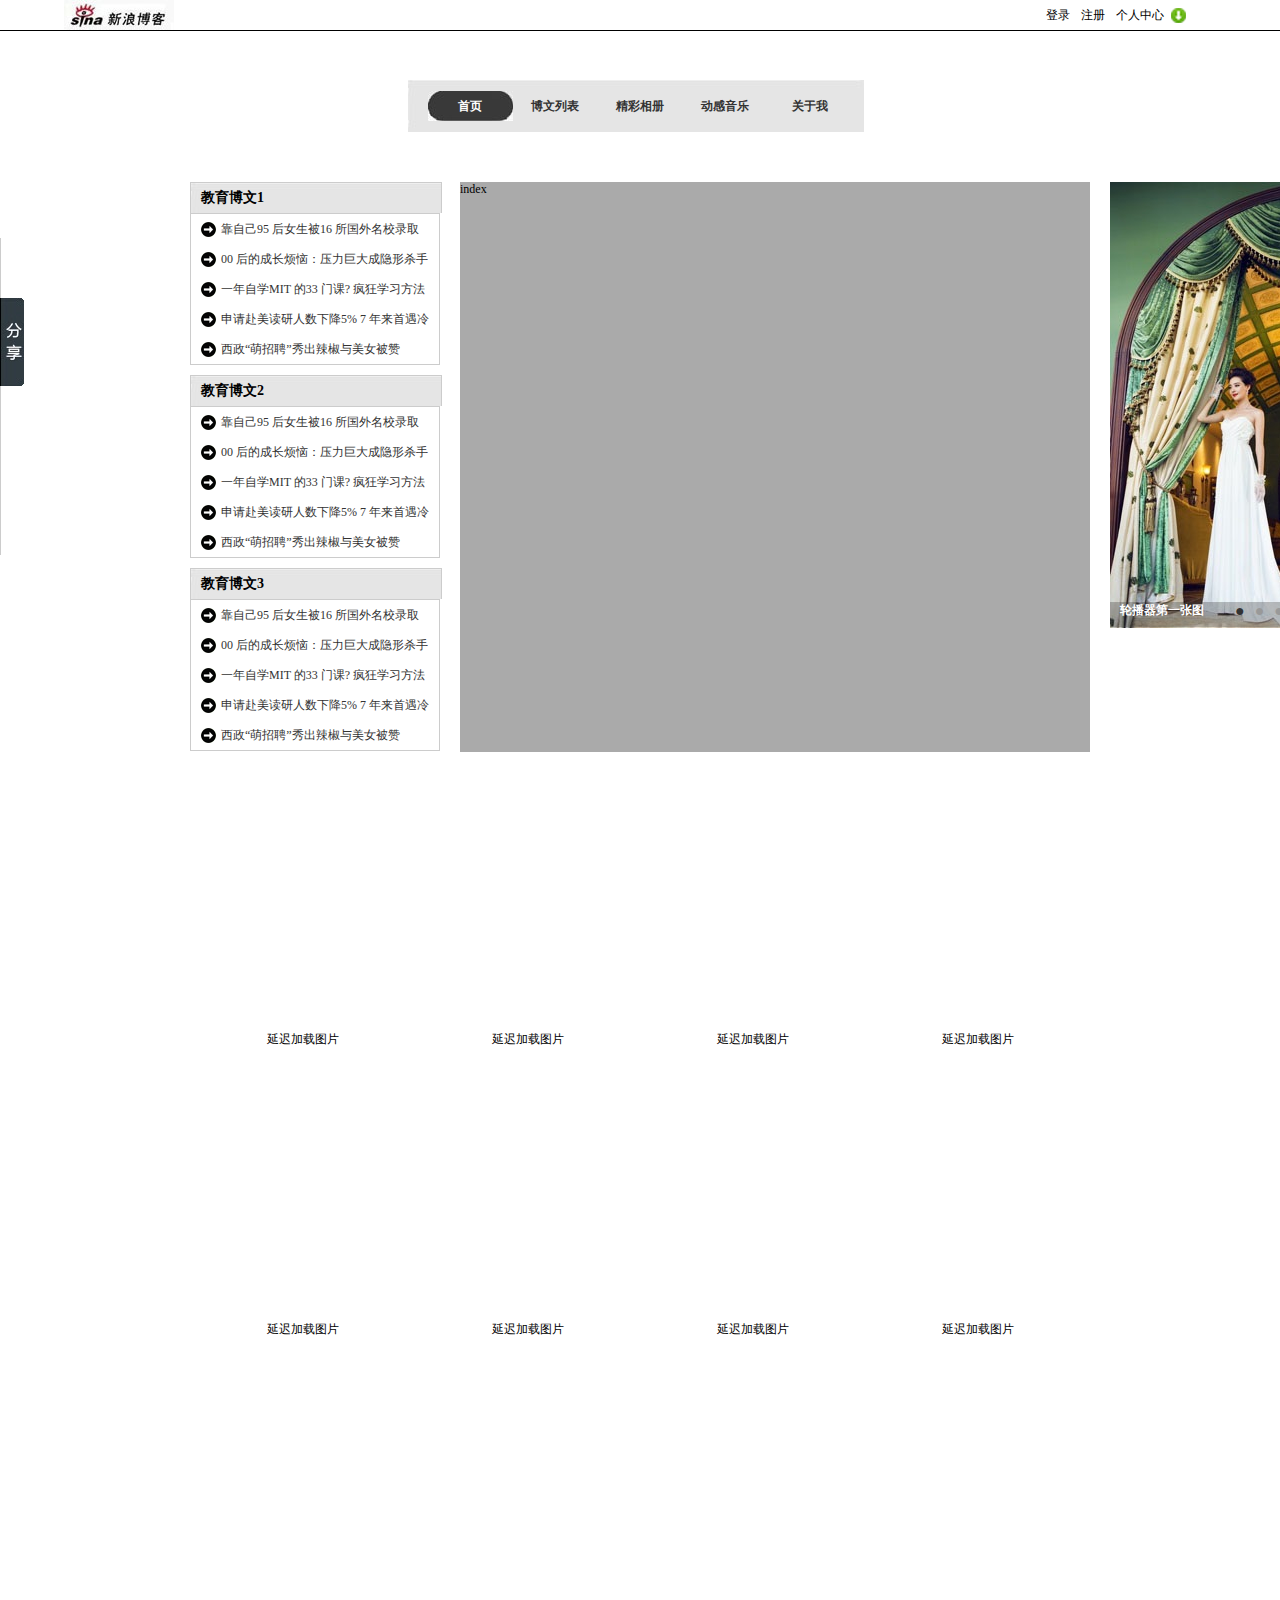
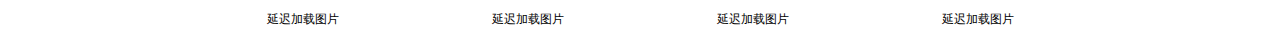
<file: 博客前端/index.html>
<!DOCTYPE html PUBLIC "-//W3C//DTD XHTML 1.0 Transitional//EN" "http://www.w3.org/TR/xhtml1/DTD/xhtml1-transitional.dtd">
<html xmlns="http://www.w3.org/1999/xhtml" xml:lang="en">
<head>
	<meta http-equiv="Content-Type" content="text/html;charset=UTF-8">
	<title>博客前端封装库</title>
	<script type="text/javascript" src="tool.js"></script>
	<script type="text/javascript" src="base.js"></script>
	<script type="text/javascript" src="base_drag.js"></script>
	<script type="text/javascript" src="index.js"></script>
	<link rel="stylesheet" href="index.css" />
</head>
<body>
	<div id="header">
		<div class="logo"><img src="images/logo.jpg" alt="" /></div>
		<div class="member"><a href="#">个人中心</a>
			<ul class="member_ul">
				<li><a href="#">设置</a></li>
				<li><a href="#">换肤</a></li>
				<li><a href="#">帮助</a></li>
				<li><a href="#">退出</a></li>
			</ul>
		</div>
		<div class="reg">注册</div>
		<div class="login">登录</div>
	</div>
	
	<div id="reg">
		<img src="images/close.png" alt="" class="close" />
		<h2>会员注册</h2>
		<form name="reg">
		<dl>
			<dd>用 户 名：<input type="text" name="user" class="text" />
			<span class="info info_user">请输入用户名，2-20位，由字母、数字和下划线组成</span>
			<span class="error error_user">输入不合法，请重新输入！</span>
			<span class="succ succ_user">可用</span>
			</dd>
			<dd>密&nbsp;&nbsp;&nbsp;&nbsp;码：<input type="password" name="pass" class="text" />
				<span class="info info_pass">
					<p>安全级别：<strong class="s s1">■</strong><strong class="s s2">■</strong><strong class="s s3">■</strong><strong class="s s4"></strong></p>
					<p><strong class="q1" style="font-weight: normal;">○</strong> 6-10个字符</p>
					<p><strong class="q2" style="font-weight: normal;">○</strong> 只能包含大小写字母、数字、非空格字符</p>
					<p><strong class="q3" style="font-weight: normal;">○</strong> 大小写字母、数字、非空格字符两种以上</p>
				</span>
				<span class="error error_pass">输入不合法，请重新输入！</span>
				<span class="succ succ_pass">可用</span>
			</dd>
			<dd>密码确认： <input type="password" name="notpass" class="text" />
				<span class="info info_notpass">请再一次输入密码！</span>
				<span class="error error_notpass">密码不一致，请重新输入！</span>
				<span class="succ succ_notpass">可用</span>
			</dd>
			<dd>提&nbsp;&nbsp;&nbsp;&nbsp;问：
				<select name="ques" >
					<option value="0">- - - - 请选择- - - -</option>
					<option value="1">- - 您最喜欢吃的菜</option>
					<option value="2">- - 您的狗狗的名字</option>
					<option value="3">- - 您的出生地</option>
					<option value="4">- - 您最喜欢的明星</option>
				</select>
				<span class="error error_ques">尚未选择提问，请选择！</span>	
			</dd>
			<dd>答&nbsp;&nbsp;&nbsp;&nbsp;案：<input type="text" name="ans" class="text" />
				<span class="info info_ans">请输入回答，2~32 位！</span>
				<span class="error error_ans">回答不合法，请重新输入！</span>
				<span class="succ succ_ans">可用</span>
			</dd>
			<dd>电子邮件： <input type="text" name="email" class="text" autocomplete="off" />
				<span class="info info_email">请输入电子邮件！</span>
				<span class="error error_email">邮件不合法，请重新输入！</span>
				<span class="succ succ_email">可用</span>
				<ul class="all_email">
					<li><span></span>@qq.com</li>
					<li><span></span>@163.com</li>
					<li><span></span>@sohu.com</li>
					<li><span></span>@sina.com.cn</li>
					<li><span></span>@gmail.com</li>
				</ul>
			</dd>
			<dd class="birthday"><span style="vertical-align:-2px;">生&nbsp;&nbsp;&nbsp;&nbsp;日：</span>
				<select name="year">
					<option value="0">- 年-</option>
				</select> -
				<select name="month">
					<option value="0">- 月-</option>
				</select> -
				<select name="day">
					<option value="0">- 日-</option>
				</select> 
				<span class="error error_birthday">尚未全部选择，请选择！</span>	
			</dd>
			<dd style="height:105px;"><span style="vertical-align:85px;">
			备&nbsp;&nbsp;&nbsp;&nbsp;注：</span><textarea class="" name="ps"></textarea></dd>
			<dd style="display:block" class="ps">还可以输入<strong class="num">200</strong>
			字</dd>
			<dd style="display:none" class="ps">已超过<strong class="num"></strong>字，
			<span class="clear">清尾</span></dd>
			<dd style="padding:0 0 0 80px;"><input type="button" name="sub" class="submit" /></dd>
		</dl>
		</form>
	</div>

	<div id="login">
		<img src="images/close.png" alt="" class="close" />
		<h2>网站登录</h2>
			<div class="user">账号：<input type="text" class="text" /></div>
			<div class="pass">密码：<input type="password" class="text" /></div>
			<div class="button"><input type="submit" value="" class="submit" /></div>
		<div class="other">注册新用户 | 忘记密码？</div>
	</div>

	<div id="nav">
		<ul class="about"> 
			<li></li>
			<li></li>
			<li></li>
			<li></li>
			<li></li>
		</ul>		
		<ul class="black">
			<li>首页</li>
			<li>博文列表</li>
			<li>精彩相册</li>
			<li>动感音乐</li>
			<li>关于我</li>
		</ul>
		<div class="nav_bg">
			<ul class="white">
				<li>首页</li>
				<li>博文列表</li>
				<li>精彩相册</li>
				<li>动感音乐</li>
				<li>关于我</li>
			</ul>
		</div>
	</div>

	<div id="main">
		<div id="sidebar">
			<h2>教育博文1</h2>
			<ul>
				<li><a href="###">靠自己95 后女生被16 所国外名校录取</a></li>
				<li><a href="###">00 后的成长烦恼：压力巨大成隐形杀手</a></li>
				<li><a href="###">一年自学MIT 的33 门课? 疯狂学习方法</a></li>
				<li><a href="###">申请赴美读研人数下降5% 7 年来首遇冷</a></li>
				<li><a href="###">西政“萌招聘”秀出辣椒与美女被赞</a></li>
			</ul>
			<h2>教育博文2</h2>
			<ul>
				<li><a href="###">靠自己95 后女生被16 所国外名校录取</a></li>
				<li><a href="###">00 后的成长烦恼：压力巨大成隐形杀手</a></li>
				<li><a href="###">一年自学MIT 的33 门课? 疯狂学习方法</a></li>
				<li><a href="###">申请赴美读研人数下降5% 7 年来首遇冷</a></li>
				<li><a href="###">西政“萌招聘”秀出辣椒与美女被赞</a></li>
			</ul>
			<h2>教育博文3</h2>
			<ul>
				<li><a href="###">靠自己95 后女生被16 所国外名校录取</a></li>
				<li><a href="###">00 后的成长烦恼：压力巨大成隐形杀手</a></li>
				<li><a href="###">一年自学MIT 的33 门课? 疯狂学习方法</a></li>
				<li><a href="###">申请赴美读研人数下降5% 7 年来首遇冷</a></li>
				<li><a href="###">西政“萌招聘”秀出辣椒与美女被赞</a></li>
			</ul>
		</div>

		<div id="index">
			index
		</div>

		<div id="banner">
			<img src="images/banner1.jpg" alt="轮播器第一张图" />
			<img src="images/banner2.jpg" alt="轮播器第二张图" />
			<img src="images/banner3.jpg" alt="轮播器第三张图" />
			<ul>
				<li class="banner1">●</li>
				<li class="banner2">●</li>
				<li class="banner3">●</li>
			</ul>
			<span></span>
			<strong></strong>
		</div>

		<div id="photo">
			<dl>
				<dt><img bigsrc="images/p1big.jpg" xsrc="images/p1.jpg" src="images/wait_load.jpg"
						class="wait_load" /></dt>
				<dd>延迟加载图片</dd>
			</dl>
			<dl>
				<dt><img bigsrc="images/p2big.jpg" xsrc="images/p2.jpg" src="images/wait_load.jpg"
						class="wait_load" /></dt>
				<dd>延迟加载图片</dd>
			</dl>
			<dl>
				<dt><img bigsrc="images/p3big.jpg" xsrc="images/p3.jpg" src="images/wait_load.jpg"
						class="wait_load" /></dt>
				<dd>延迟加载图片</dd>
			</dl>
			<dl>
				<dt><img bigsrc="images/p4big.jpg" xsrc="images/p4.jpg" src="images/wait_load.jpg"
						class="wait_load" /></dt>
				<dd>延迟加载图片</dd>
			</dl>
			<dl>
				<dt><img bigsrc="images/p5big.jpg" xsrc="images/p5.jpg" src="images/wait_load.jpg"
						class="wait_load" /></dt>
				<dd>延迟加载图片</dd>
			</dl>
			<dl>
				<dt><img bigsrc="images/p6big.jpg" xsrc="images/p6.jpg" src="images/wait_load.jpg"
						class="wait_load" /></dt>
				<dd>延迟加载图片</dd>
			</dl>
			<dl>
				<dt><img bigsrc="images/p7big.jpg" xsrc="images/p7.jpg" src="images/wait_load.jpg"
						class="wait_load" /></dt>
				<dd>延迟加载图片</dd>
			</dl>
			<dl>
				<dt><img bigsrc="images/p8big.jpg" xsrc="images/p8.jpg" src="images/wait_load.jpg"
						class="wait_load" /></dt>
				<dd>延迟加载图片</dd>
			</dl>
			<dl>
				<dt><img bigsrc="images/p9big.jpg" xsrc="images/p9.jpg" src="images/wait_load.jpg"
						class="wait_load" /></dt>
				<dd>延迟加载图片</dd>
			</dl>
			<dl>
				<dt><img bigsrc="images/p10big.jpg" xsrc="images/p10.jpg" src="images/wait_load.jpg"
						class="wait_load" /></dt>
				<dd>延迟加载图片</dd>
			</dl>
			<dl>
				<dt><img bigsrc="images/p11big.jpg" xsrc="images/p11.jpg" src="images/wait_load.jpg"
						class="wait_load" /></dt>
				<dd>延迟加载图片</dd>
			</dl>
			<dl>
				<dt><img bigsrc="images/p12big.jpg" xsrc="images/p12.jpg" src="images/wait_load.jpg"
						class="wait_load" /></dt>
				<dd>延迟加载图片</dd>
			</dl>
		</div>

	</div>

	<div id="photo_big">
		<h2><img src="images/close.png" alt="" class="close" />图片预加载</h2>
		<div class="big">
			<img src="images/loading.gif" alt="" />
			<strong class="sl">&lt;</strong>
			<strong class="sr">&gt;</strong>
			<span class="left"></span>
			<span class="right"></span>
			<em class="index"></em>
		</div>
	</div>

	<div id="share">
		<h2>分享到</h2>
		<ul>
			<li><a href="###" class="a">一键分享</a></li>
			<li><a href="###" class="b">新浪微博</a></li>
			<li><a href="###" class="c">人人网</a></li>
			<li><a href="###" class="d">百度相册</a></li>
			<li><a href="###" class="e">腾讯朋友</a></li>
			<li><a href="###" class="f">豆瓣网</a></li>
			<li><a href="###" class="g">百度新首页</a></li>
			<li><a href="###" class="h">和讯微博</a></li>
			<li><a href="###" class="i">QQ 空间</a></li>
			<li><a href="###" class="j">百度搜藏</a></li>
			<li><a href="###" class="k">腾讯微博</a></li>
			<li><a href="###" class="l">开心网</a></li>
			<li><a href="###" class="m">百度贴吧</a></li>
			<li><a href="###" class="n">搜狐微博</a></li>
			<li><a href="###" class="o">QQ 好友</a></li>
			<li><a href="###" class="p">更多...</a></li>
		</ul>
		<div class="share_footer"><a href="###">百度分享</a><span></span></div>
		
		

	</div>

	<div id="screen"></div>
	<div id="clear" style="clear:both;"></div>
	
</body>
</html>
</file>
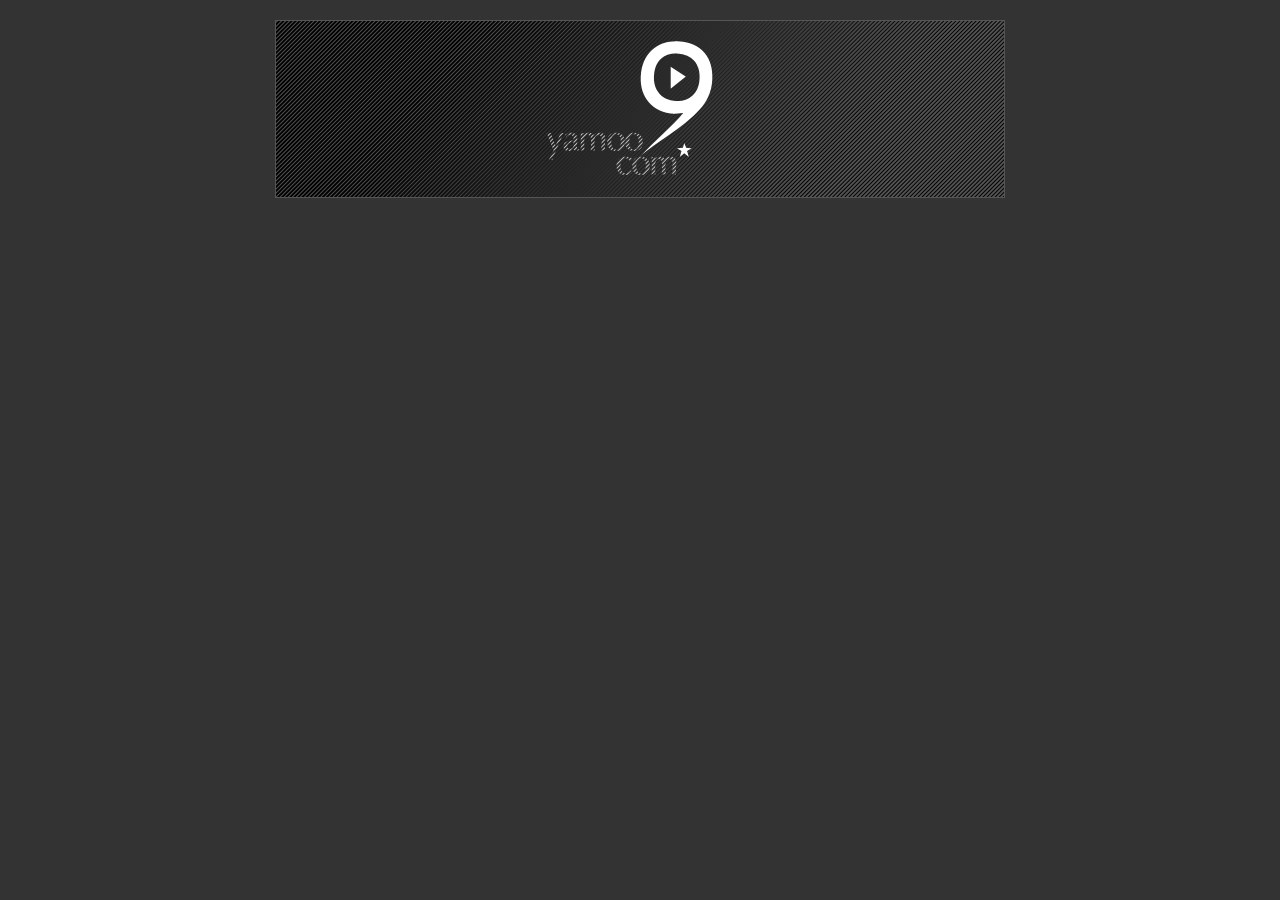
<file: 网页动态横幅广告/index.html>
<!DOCTYPE html>
<html lang="zh">
<head>
	<meta charset="UTF-8">
	<title>动态横幅广告</title>
	<link rel="stylesheet" type="text/css" href="css/style.css">
	<script type="text/javascript" src="js/jquery.min.js"></script>
	<script type="text/javascript" src="js/banner.js"></script>
</head>
<body>
	<a href="http://www.baidu.com" class="banner">
		<img src="images/banner-logo.png" alt="yamoo9.com" class="banner-logo" width="167" height="134">
		<p class="banner-desc">开放知识讲座，视频case！<br>
			分享设计心得的乐园！<br>
			<strong>— Yamoo9</strong>
		</p>
	</a>
</body>
</html>
</file>
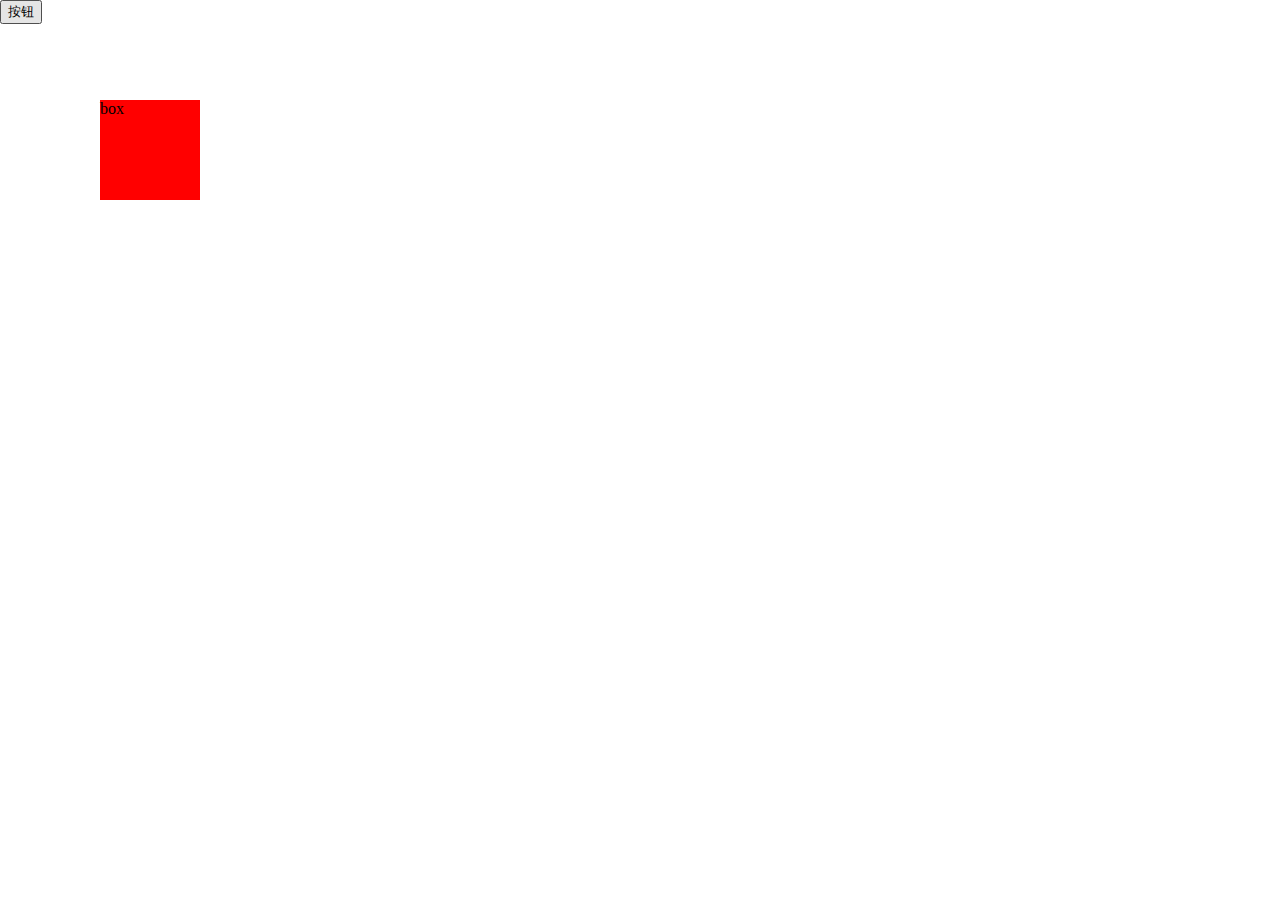
<file: 博客前端/demo.html>
<!DOCTYPE html PUBLIC "-//W3C//DTD XHTML 1.0 Transitional//EN" "http://www.w3.org/TR/xhtml1/DTD/xhtml1-transitional.dtd">
<html xmlns="http://www.w3.org/1999/xhtml" xml:lang="en">
<head>
	<meta http-equiv="Content-Type" content="text/html;charset=UTF-8">
	<title>demo</title>
	<script type="text/javascript" src="tool.js"></script>
	<script type="text/javascript" src="base.js"></script>
	<script type="text/javascript" src="demo.js"></script>
	<link rel="stylesheet" href="demo.css" />
</head>
<body>
	<input type="button" id="btn" value="按钮" />
	<div id="box">
		box
	</div>
	
</body>
</html>
</file>
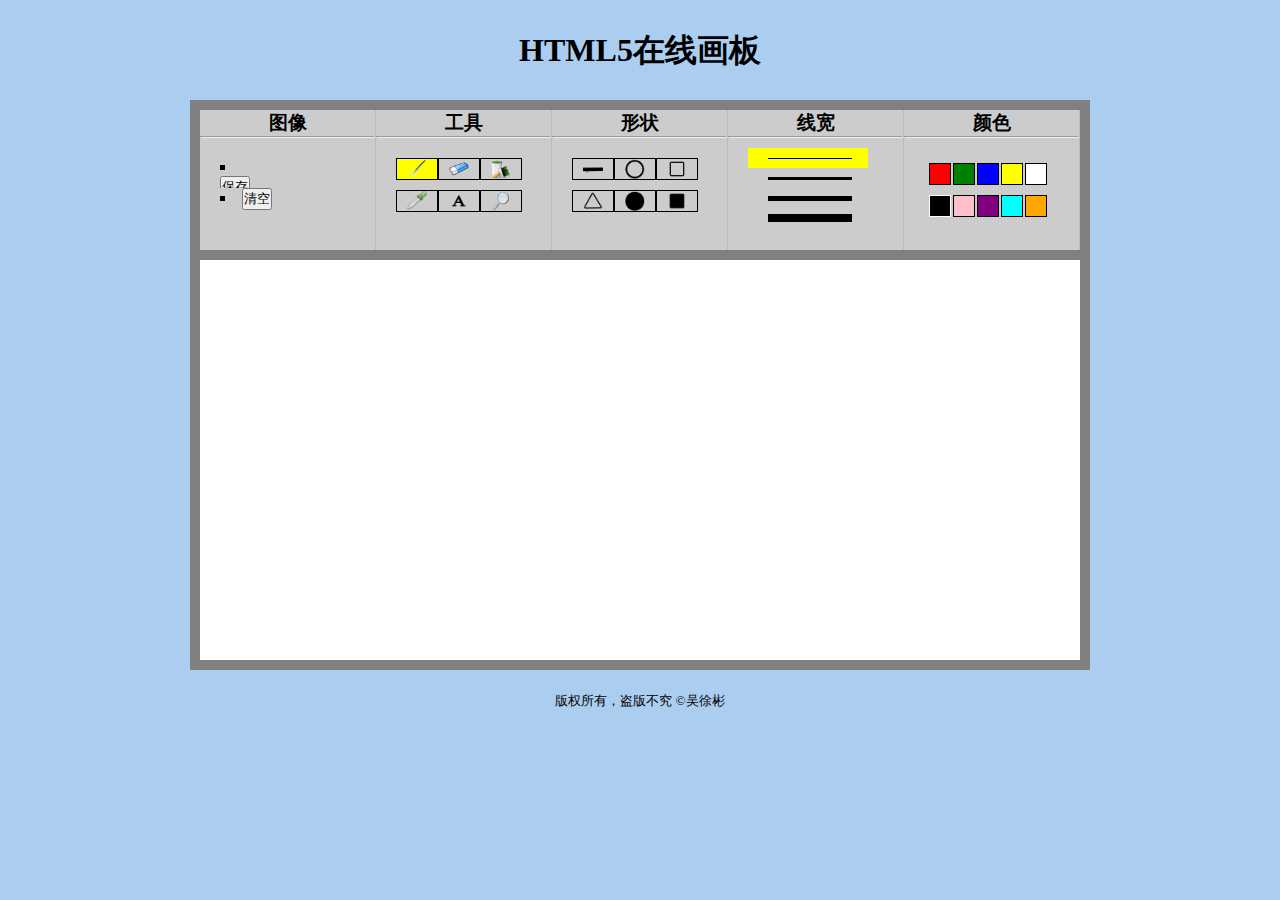
<file: 在线画板/onlineCanvas.html>
<!DOCTYPE html>
<html lang="zh">
<head>
	<meta charset="UTF-8">
	<title>在线画板</title>
	<link rel="stylesheet" href="css/onlineCanvas.css">
</head>
<body>
	<header id="header">
		<h1>HTML5在线画板</h1>
	</header>
	<section id="content">
		<ul id="tools">
			<li>
				<h3>图像</h3><hr>
				<ul id="image">
					<li id="iamge_save">
						<form action="http://localhost/download.php" id="myform" method="post">
							<input type="hidden" id="data" name="data" value="">	
							<button onclick="saveImage()" type="button">保存</button></li>
						</form>
					<li id="iamge_clear"><button onclick="clearImage()">清空</button></li>
				</ul>
			</li>
			<li>
				<h3>工具</h3><hr>
				<ul id="means">
					<li id="means_Brush" onclick="drawBrush(0)"><img src="onlineCanvas_img/Brush.png" alt=""></li>
					<li id="means_Eraser" onclick="drawEraser(1)"><img src="onlineCanvas_img/Eraser.png" alt=""></li>
					<li id="means_Paint" onclick="drawPaint(2)"><img src="onlineCanvas_img/Paint.png" alt=""></li>
					<li id="means_Straw" onclick="drawStraw(3)"><img src="onlineCanvas_img/Straw.png" alt=""></li>
					<li id="means_text" onclick="drawtext(4)"><img src="onlineCanvas_img/text.png" alt=""></li>
					<li id="means_Magnifier" onclick="drawMagnifier(5)"><img src="onlineCanvas_img/Magnifier.png" alt=""></li>
				</ul>
			</li>
			<li>
				<h3>形状</h3><hr>
				<ul id="shape">
					<li id="shape_line" onclick="drawline(6)"><img src="onlineCanvas_img/line.png" alt=""></li>
					<li id="shape_arc" onclick="drawarc(7)"><img src="onlineCanvas_img/arc.png" alt=""></li>
					<li id="shape_rect" onclick="drawrect(8)"><img src="onlineCanvas_img/rect.png" alt=""></li>
					<li id="shape_poly" onclick="drawpoly(9)"><img src="onlineCanvas_img/poly.png" alt=""></li>
					<li id="shape_arcfill" onclick="drawarcfill(10)"><img src="onlineCanvas_img/arcfill.png" alt=""></li>
					<li id="shape_rectfill" onclick="drawrectfill(11)"><img src="onlineCanvas_img/rectfill.png" alt=""></li>
				</ul>
			</li>
			<li>
				<h3>线宽</h3><hr>
				<ul id="linesize">
					<li id="linesize_line1px" onclick="setLine(0)"><img src="onlineCanvas_img/line1px.png" alt=""></li>
					<li id="linesize_line3px" onclick="setLine(1)"><img src="onlineCanvas_img/line3px.png" alt=""></li>
					<li id="linesize_line5px" onclick="setLine(2)"><img src="onlineCanvas_img/line5px.png" alt=""></li>
					<li id="linesize_line8px" onclick="setLine(3)"><img src="onlineCanvas_img/line8px.png" alt=""></li>
				</ul>
			</li>
			<li>
				<h3>颜色</h3><hr>
				<ul id="color">
					<li id="red" onclick="setColor(this,0)"></li>
					<li id="green" onclick="setColor(this,1)"></li>
					<li id="blue" onclick="setColor(this,2)"></li>
					<li id="yellow" onclick="setColor(this,3)"></li>
					<li id="white" onclick="setColor(this,4)"></li>
					<li id="black" onclick="setColor(this,5)"></li>
					<li id="pink" onclick="setColor(this,6)"></li>
					<li id="purple" onclick="setColor(this,7)"></li>
					<li id="cyan" onclick="setColor(this,8)"></li>
					<li id="orange" onclick="setColor(this,9)"></li>
				</ul>
			</li>
		</ul>
		<canvas id="canvas" width="880" height="400">
			浏览器不支持
		</canvas>

		<script type="text/javascript" src="js/onlineCanvas.js"></script>
	</section>
	<footer id="footer">
		<small>版权所有，盗版不究 &copy吴徐彬</small>
	</footer>
</body>
</html>
</file>
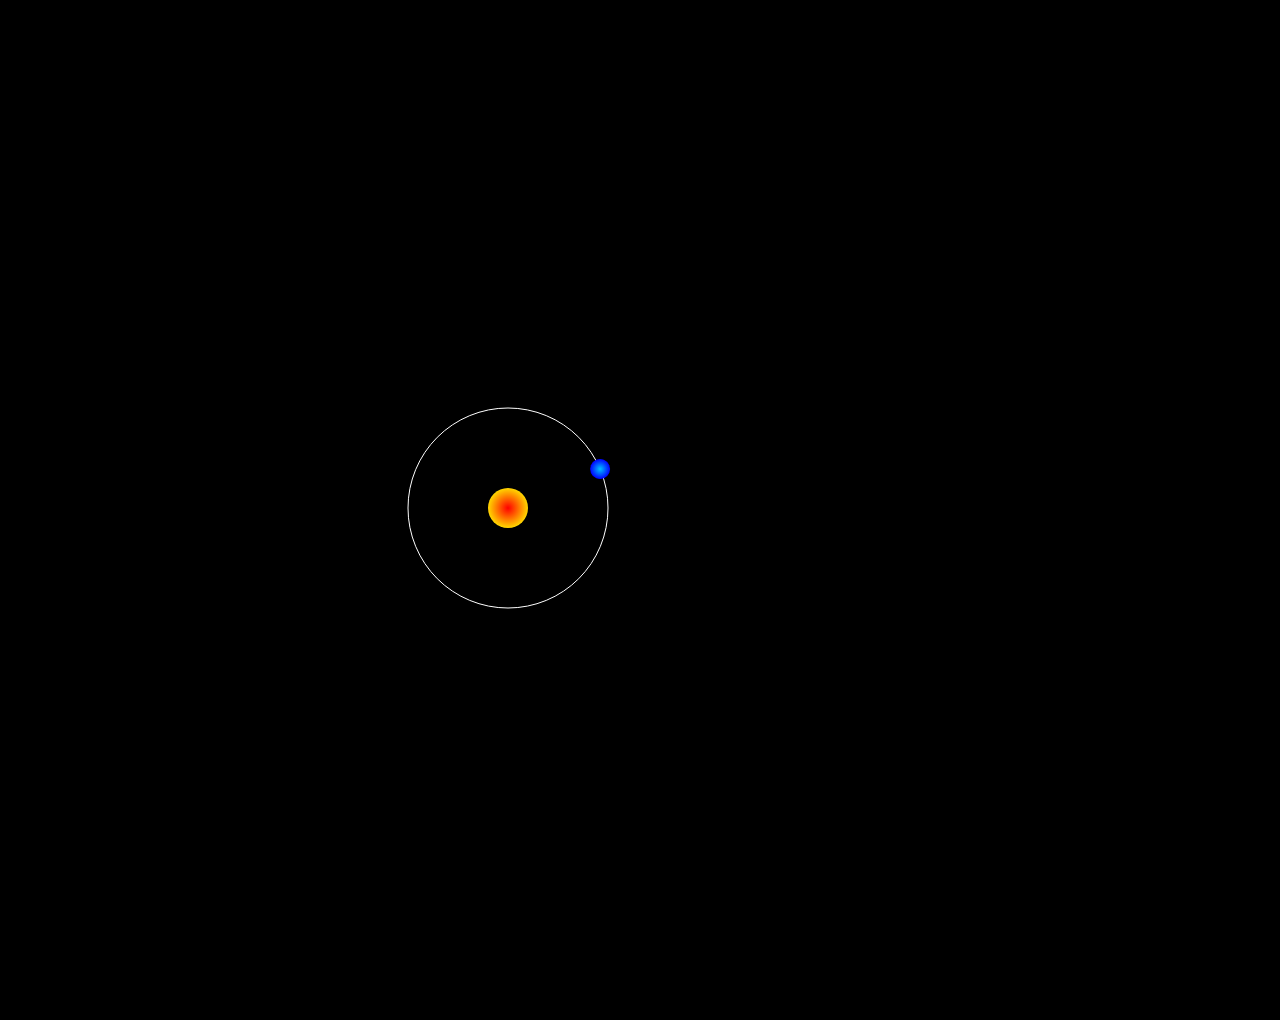
<file: 太阳系/sun.html>
<!DOCTYPE html>
<html lang="zh">
<head>
	<meta charset="UTF-8">
	<title>HTML5实现太阳系</title>
</head>
<body  style="background: black;">
	<canvas id="canvas" width="1000" height="1000" style="background: black;" >
		浏览器不支持
	</canvas>
	<script type="text/javascript">
		var canvas=document.getElementById("canvas");
		var cxt=canvas.getContext("2d");

		var time = 0;
		function draw(){
			
			cxt.clearRect(0, 0, 1000, 1000);
			cxt.strokeStyle="#fff";
			cxt.beginPath();
			cxt.arc(500, 500, 100, 0, 360, false);
			cxt.closePath();
			cxt.stroke();
			// 太阳
			cxt.beginPath();
			cxt.arc(500, 500, 20, 0, 360, false);
			cxt.closePath();

			var sunColor = cxt.createRadialGradient(500, 500, 0, 500, 500, 20);
			sunColor.addColorStop(0, "red");
			sunColor.addColorStop(1, "gold");
			cxt.fillStyle=sunColor;
			cxt.fill();
			// 地球
			cxt.save();
			cxt.translate(500, 500);
			cxt.rotate(time*360/365*Math.PI/180);
			cxt.beginPath();
			cxt.arc(0, -100, 10, 0, 360, false);
			cxt.closePath();
			var earthColor=cxt.createRadialGradient(0, -100, 0, 0, -100, 10);
			earthColor.addColorStop(0, "#00BFFF");
			earthColor.addColorStop(1, "blue");
			cxt.fillStyle=earthColor;
			cxt.fill();
			cxt.restore();
			time+=1;
		}

		setInterval(draw, 10);

	</script>
</body>
</html>
</file>
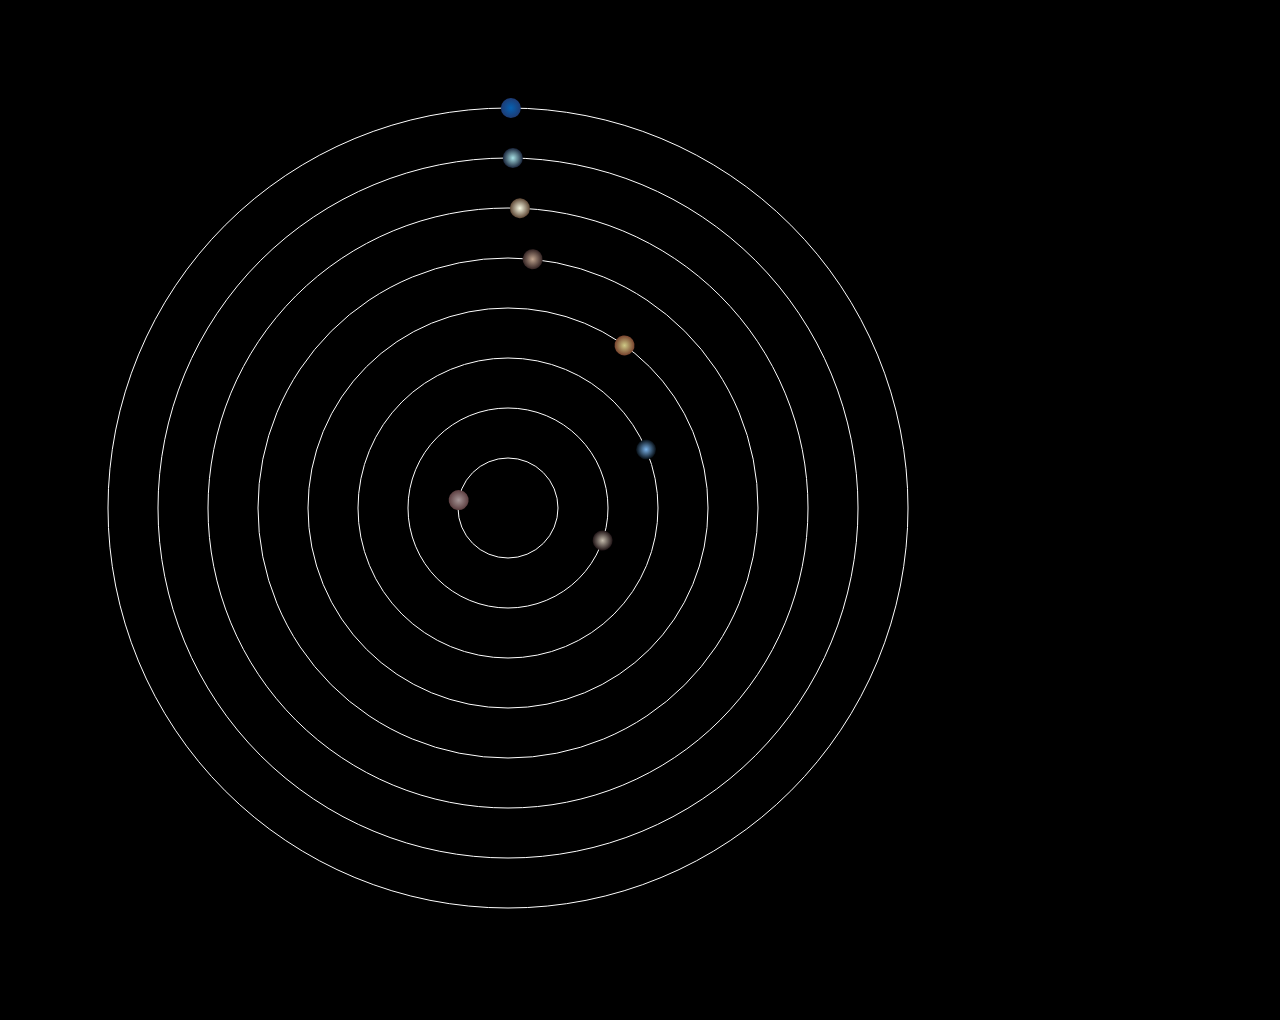
<file: 太阳系/sun2.html>
<!DOCTYPE html>
<html lang="zh">
<head>
	<meta charset="UTF-8">
	<title>HTML5实现太阳系</title>
</head>
<body  style="background: black;">
	<canvas id="canvas" width="1000" height="1000" style="background: black;" >
		浏览器不支持
	</canvas>
	<script type="text/javascript">
		var canvas=document.getElementById("canvas");
		var cxt=canvas.getContext("2d");

		// 轨道
		function drawTrack(){
			for(var i=0;i<8;i++){
				cxt.beginPath();
				cxt.arc(500, 500, (i+1)*50, 0, 360, false);
				cxt.closePath();
				cxt.strokeStyle="#fff";
				cxt.stroke();
			}
		}
		// 星球
		function star(x,y,radius,cycle,scolor,ecolor){
			this.x=x;
			this.y=y;
			this.radius=radius;
			this.scolor=scolor;
			this.ecolor=ecolor;
			this.color=null;
			this.time=0;
			this.draw=function(){
				cxt.save();
				cxt.translate(500, 500);
				cxt.rotate(this.time*(360/cycle)*Math.PI/180);
				cxt.beginPath();
				cxt.arc(this.x, this.y, this.radius, 0, 360, false);
				cxt.closePath();
				this.color=cxt.createRadialGradient(this.x, this.y, 0, this.x, this.y, this.radius);
				this.color.addColorStop(0, scolor);
				this.color.addColorStop(1, ecolor);
				cxt.fillStyle=this.color;
				cxt.fill();
				cxt.restore();
				this.time++;
			}
		}

		function Sun(){
			star.call(this,0,0,20,0,"#f00","#f90");
		}

		function Mercury(){
			star.call(this,0,-50,10,87.70,"#a69697","#5c3e40");
		}
		function Venus(){
			star.call(this,0,-100,10,224.701,"#c4bbac","#1f1315");
		}
		function Earth(){
			star.call(this,0,-150,10,365.24,"#78b1e8","#050c12");
		}
		function Mars(){
			star.call(this,0,-200,10,686.98,"#cec986","#76422d");
		}
		function Jupiter(){
			star.call(this,0,-250,10,4332.589,"#c0a48e","#322222");
		}
		function Satum(){
			star.call(this,0,-300,10,10759.5,"#f7f9e3","#5c4533");
		}
		function Uranus(){
			star.call(this,0,-350,10,30799.095,"#a7e1e5","#19243a");
		}
		function Neptune(){
			star.call(this,0,-400,10,60152,"#0661b2","#1e3b73");
		}

		
			var sun= new Sun();
			var mercury=new Mercury();
			var venus=new Venus();
			var earth=new Earth();
			var mars=new Mars();
			var jupiter=new Jupiter();
			var satum=new Satum();
			var uranus=new Uranus();
			var neptune=new Neptune();
			sun.draw();
		function draw(){
			cxt.clearRect(0, 0, 1000, 1000);
			drawTrack();
			mercury.draw();
			venus.draw();
			earth.draw();
			mars.draw();
			jupiter.draw();
			satum.draw();
			uranus.draw();
			neptune.draw();
		}

		setInterval(draw,10);


		/*var time = 0;
		function draw(){
			
			cxt.clearRect(0, 0, 1000, 1000);
			cxt.strokeStyle="#fff";
			cxt.beginPath();
			cxt.arc(500, 500, 100, 0, 360, false);
			cxt.closePath();
			cxt.stroke();
			// 太阳
			cxt.beginPath();
			cxt.arc(500, 500, 20, 0, 360, false);
			cxt.closePath();

			var sunColor = cxt.createRadialGradient(500, 500, 0, 500, 500, 20);
			sunColor.addColorStop(0, "red");
			sunColor.addColorStop(1, "gold");
			cxt.fillStyle=sunColor;
			cxt.fill();
			// 地球
			cxt.save();
			cxt.translate(500, 500);
			cxt.rotate(time*360/365*Math.PI/180);
			cxt.beginPath();
			cxt.arc(0, -100, 10, 0, 360, false);
			cxt.closePath();
			var earthColor=cxt.createRadialGradient(0, -100, 0, 0, -100, 10);
			earthColor.addColorStop(0, "#00BFFF");
			earthColor.addColorStop(1, "blue");
			cxt.fillStyle=earthColor;
			cxt.fill();
			cxt.restore();
			time+=1;
		}

		setInterval(draw, 10);*/

	</script>
</body>
</html>
</file>
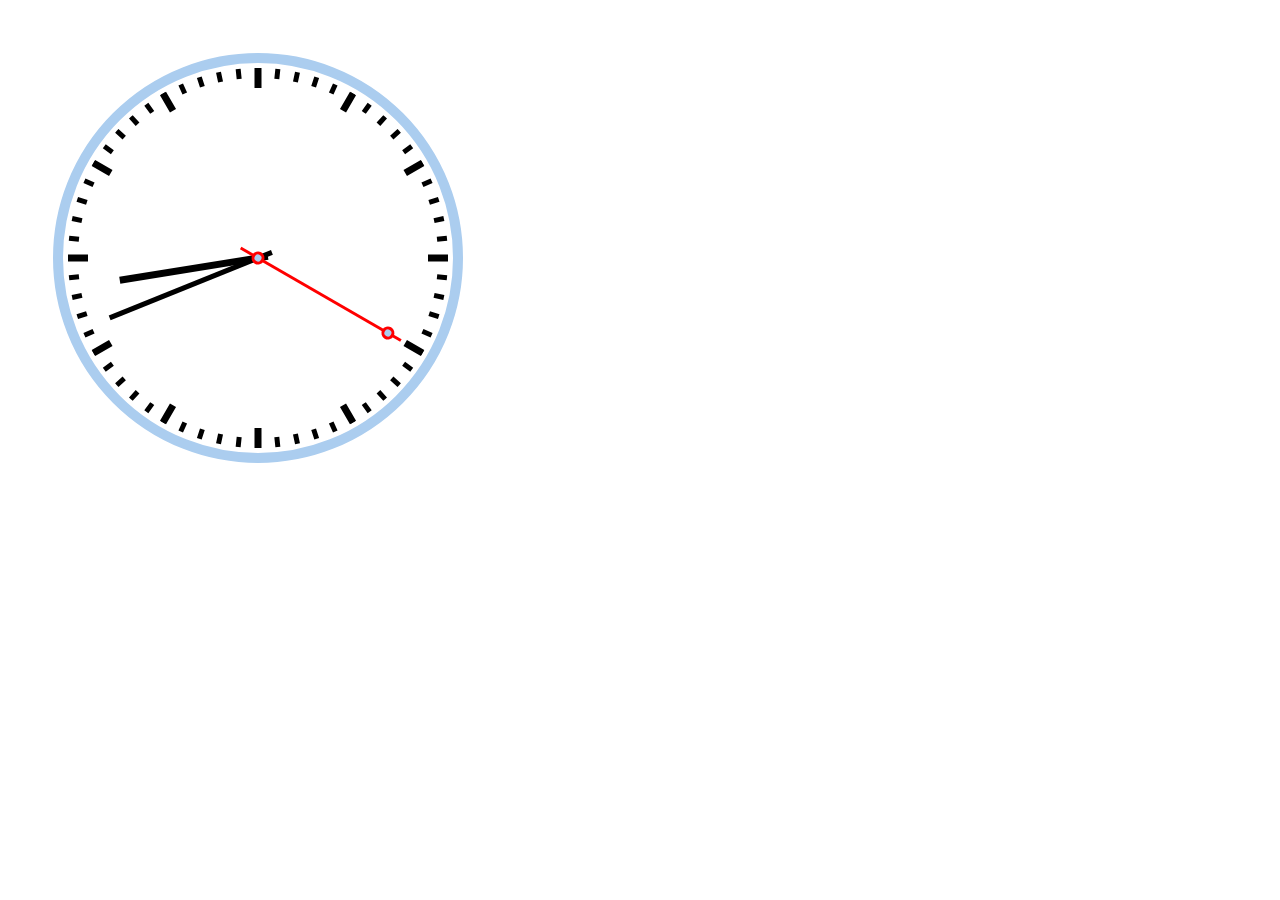
<file: 时钟/clock.html>
<!DOCTYPE html>
<html lang="en">
<head>
	<meta charset="UTF-8">
	<title>Document</title>
</head>
<body>
	<canvas id="clock" width="500" height="500">
		该浏览器不支持canvas标签
	</canvas>
	<script type="text/javascript">
		var clock = document.getElementById('clock');
		var cxt = clock.getContext("2d");

		function drawClock(){
			cxt.clearRect(0, 0, 500, 500);
			var now = new Date();
			var second = now.getSeconds();
			var min = now.getMinutes();
			var hour = now.getHours();
			hour = hour>12?hour-12:hour;
			min=min+second/60;
			hour=hour+min/60+second/3600;

			// 表盘
			cxt.lineWidth=10;
			cxt.strokeStyle="#abcdef";
			cxt.beginPath();
			cxt.arc(250, 250, 200, 0, 360, false);
			cxt.closePath();
			cxt.stroke();

			// 刻度
				// 时刻度
				for (var i = 0; i < 12; i++) {
					cxt.save();
					cxt.lineWidth=7;
					cxt.strokeStyle="black";
					cxt.translate(250, 250);
					cxt.rotate(i*30*Math.PI/180);

					cxt.beginPath();
					cxt.moveTo(0, -170);
					cxt.lineTo(0, -190);
					cxt.closePath();
					cxt.stroke();
					
					cxt.restore();
				}
				// 分刻度
				for (var i = 0; i < 60; i++) {
					cxt.save();
					cxt.lineWidth=5;
					cxt.strokeStyle="black";
					cxt.translate(250, 250);
					cxt.rotate(i*6*Math.PI/180);

					cxt.beginPath();
					cxt.moveTo(0, -180);
					cxt.lineTo(0, -190);
					cxt.closePath();
					cxt.stroke();
					
					cxt.restore();
				}


			// 时针
				cxt.save();
				cxt.lineWidth=7;
				cxt.strokeStyle="black";
				cxt.translate(250, 250);
				cxt.rotate(hour*30*Math.PI/180);
				cxt.beginPath();
				cxt.moveTo(0, -140);
				cxt.lineTo(0,10);
				cxt.stroke();
				cxt.closePath();
				cxt.restore();
			// 分针
				cxt.save();
				cxt.lineWidth=5;
				cxt.strokeStyle="black";
				cxt.translate(250, 250);
				cxt.rotate(min*6*Math.PI/180);
				cxt.beginPath();
				cxt.moveTo(0, -160);
				cxt.lineTo(0,15);
				cxt.stroke();
				cxt.closePath();
				cxt.restore();

			// 秒针
				cxt.save();
				cxt.lineWidth=3;
				cxt.strokeStyle="red";
				cxt.translate(250, 250);
				cxt.rotate(second*6*Math.PI/180);
				cxt.beginPath();
				cxt.moveTo(0, -165);
				cxt.lineTo(0,20);
				cxt.stroke();
				cxt.closePath();

				cxt.beginPath();
				cxt.arc(0, 0, 5, 0, 360, false);
				cxt.closePath();
				cxt.fillStyle="#abcdef";
				cxt.fill();
				cxt.stroke();

				cxt.beginPath();
				cxt.arc(0, -150, 5, 0, 360, false);
				cxt.closePath();
				cxt.fillStyle="#abcdef";
				cxt.fill();
				cxt.stroke();
				cxt.restore();
		}
		drawClock();
		setInterval(drawClock, 1000);

	</script>
</body>
</html>
</file>
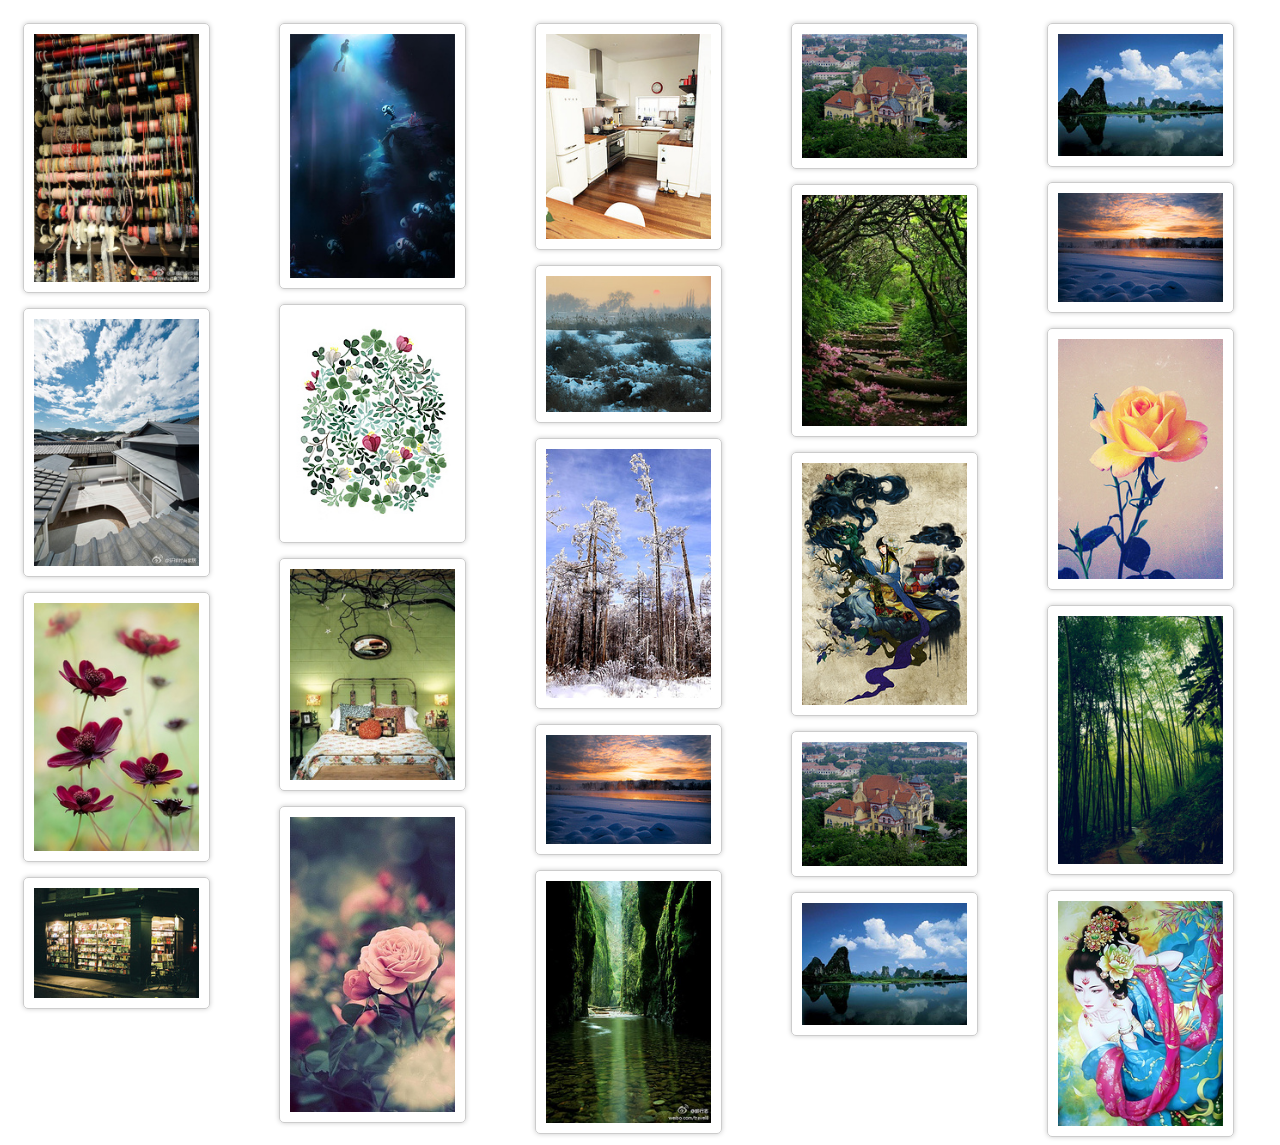
<file: 瀑布流/Pinterest.html>
<!DOCTYPE html>
<html lang="en">
<head>
	<meta charset="UTF-8">
	<title>瀑布流</title>
	<!-- <link rel="stylesheet" type="text/css" href="css/Pinterest.css"> -->
	<!-- // <script type="text/javascript" src="js/Pinterest.js"></script> -->
	<!-- <script type="text/javascript" src="js/jquery.js"></script>
	// <script type="text/javascript" src="js/Pinterest_jquery.js"></script> -->
	<link rel="stylesheet" type="text/css" href="css/Pinterest_css3.css">
</head>
<body>
	<div id="pic_main">
		<div class="pic_box">
			<div class="pic">
				<img src="Pinterest_img/1.jpg" alt="图片1">
			</div>
		</div>
		<div class="pic_box">
			<div class="pic">
				<img src="Pinterest_img/2.jpg" alt="图片1">
			</div>
			
		</div>
		<div class="pic_box">
			<div class="pic">
				<img src="Pinterest_img/3.jpg" alt="图片1">
			</div>
			
		</div>
		<div class="pic_box">
			<div class="pic">
				<img src="Pinterest_img/4.jpg" alt="图片1">
			</div>
			
		</div>
		<div class="pic_box">
			<div class="pic">
				<img src="Pinterest_img/5.jpg" alt="图片1">
			</div>
			
		</div>
		<div class="pic_box">
			<div class="pic">
				<img src="Pinterest_img/6.jpg" alt="图片1">
			</div>
			
		</div>
		<div class="pic_box">
			<div class="pic">
				<img src="Pinterest_img/7.jpg" alt="图片1">
			</div>
			
		</div>
		<div class="pic_box">
			<div class="pic">
				<img src="Pinterest_img/8.jpg" alt="图片1">
			</div>
			
		</div>
		<div class="pic_box">
			<div class="pic">
				<img src="Pinterest_img/9.jpg" alt="图片1">
			</div>
			
		</div>
		<div class="pic_box">
			<div class="pic">
				<img src="Pinterest_img/10.jpg" alt="图片1">
			</div>
			
		</div>
		<div class="pic_box">
			<div class="pic">
				<img src="Pinterest_img/11.jpg" alt="图片1">
			</div>
			
		</div>
		<div class="pic_box">
			<div class="pic">
				<img src="Pinterest_img/12.jpg" alt="图片1">
			</div>
			
		</div>
		<div class="pic_box">
			<div class="pic">
				<img src="Pinterest_img/13.jpg" alt="图片1">
			</div>
			
		</div>
		<div class="pic_box">
			<div class="pic">
				<img src="Pinterest_img/14.jpg" alt="图片1">
			</div>
			
		</div>
		<div class="pic_box">
			<div class="pic">
				<img src="Pinterest_img/15.jpg" alt="图片1">
			</div>
			
		</div>
		<div class="pic_box">
			<div class="pic">
				<img src="Pinterest_img/16.jpg" alt="图片1">
			</div>
			
		</div>
		<div class="pic_box">
			<div class="pic">
				<img src="Pinterest_img/17.jpg" alt="图片1">
			</div>
			
		</div>
		<div class="pic_box">
			<div class="pic">
				<img src="Pinterest_img/18.jpg" alt="图片1">
			</div>
			
		</div>
		<div class="pic_box">
			<div class="pic">
				<img src="Pinterest_img/19.jpg" alt="图片1">
			</div>
			
		</div>
		<div class="pic_box">
			<div class="pic">
				<img src="Pinterest_img/20.jpg" alt="图片1">
			</div>
			
		</div>
		<div class="pic_box">
			<div class="pic">
				<img src="Pinterest_img/21.jpg" alt="图片1">
			</div>
			
		</div>
		<div class="pic_box">
			<div class="pic">
				<img src="Pinterest_img/22.jpg" alt="图片1">
			</div>
			
		</div>
		<div class="pic_box">
			<div class="pic">
				<img src="Pinterest_img/23.jpg" alt="图片1">
			</div>
			
		</div>
	</div>
</body>
</html>
</file>
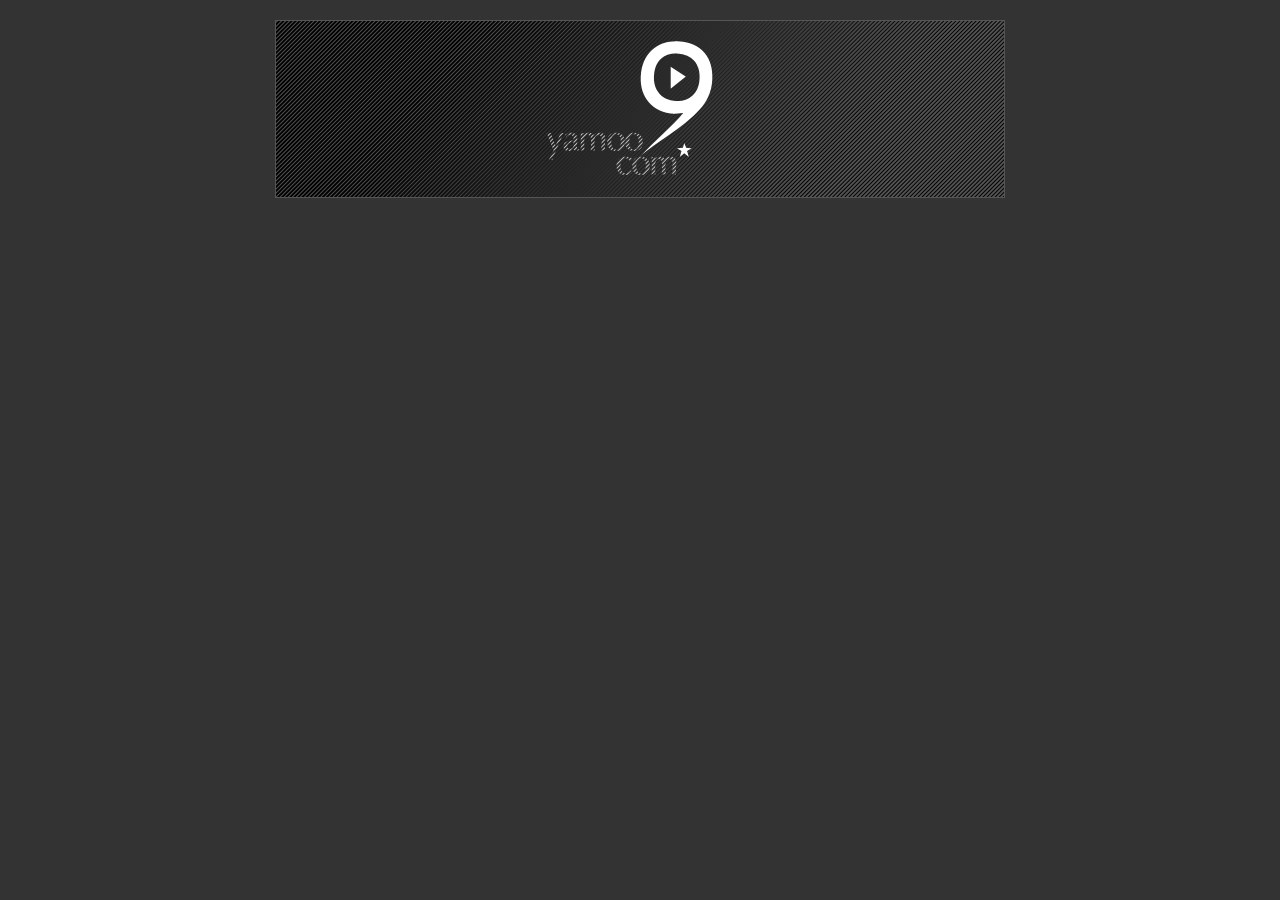
<file: 网页动态横幅广告/ad.html>
<!DOCTYPE html>
<html lang="zh">
<head>
	<meta charset="UTF-8">
	<title>动态横幅广告</title>
	<link rel="stylesheet" type="text/css" href="css/ad.css">
	<script type="text/javascript" src="js/jquery.min.js"></script>
	<script type="text/javascript" src="js/ad.js"></script>
</head>
<body>
	<a href="http://www.baidu.com" class="banner">
		<img src="ad_img/banner-logo.png" alt="yamoo9.com" class="banner-logo" width="167" height="134">
		<p class="banner-desc">开放知识讲座，视频case！<br>
			分享设计心得的乐园！<br>
			<strong>— Yamoo9</strong>
		</p>
	</a>
</body>
</html>
</file>
<file: 博客前端/index.css>
body{
	padding: 0;
	margin: 0;
	background: url('images/header_bg.jpg') repeat-x;
	font-size: 12px;
	font-color:#333;
}
ul,dl,dd,h2,p,form{
	padding: 0;
	margin: 0;
}
li{
	list-style-type: none;
}
a{
	text-decoration: none;
	color: black;
}
#header{
	width: 90%;
	height: 30px;
	margin: 0 auto;
	
}
#header .logo{
	width: 110px;
	height: 30px;
	float: left;
}
#header .logo img{
	display: block;
}
#header .member{
	width: 100px;
	float:right;
	line-height: 30px;
	display: block;
	background: url('images/down.png') no-repeat 55px center;
	cursor: pointer;/*鼠标放上，换成手型*/
	position: relative;
}
#header ul{
	width: 100px;
	height: 110px;
	position: absolute;
	top:30px;
	left:-15px;
	border: 1px solid #999;
	border-top: none;
	background: #fbf7e1;
	padding: 10px 0 0 0;
	display: none;
}
#header ul li{
	height: 25px;
	line-height: 25px;
	text-indent: 20px;
	letter-spacing: 3px;
}
#header ul li a{
	text-decoration: none;
	color:#333;
	display: block;
	background: url('images/right2.png') no-repeat 3px 40%;
}
#header ul li a:hover{
	background: url('images/right1.png') no-repeat 3px 40% #fc0;
}

#header .login,#header .reg{
	float:right;
	width: 35px;
	height: 30px;
	line-height: 30px;
	cursor: pointer;
}

#screen{
	position: absolute;
	top: 0;
	left: 0;
	background: #000;
	z-index: 9998;
	filter:alpha(opacity=0);
	opacity: 0;
	display: none;
}

#login{
	width: 350px;
	height: 250px;
	border: 1px solid #ccc;
	position: absolute;
	display: none;
	z-index: 9999;
	background: #fff;
}

#login h2{
	padding: 0;
	margin:0;
	height: 40px;
	line-height: 40px;
	text-align: center;
	letter-spacing: 1px;
	color: #666;
	background: #eee;
	border-bottom: 1px solid #ccc;
	margin: 0 0 20px 0;
	cursor: move;
}

#login .close{
	float: right;
	position: relative;
	top:8px;
	right:8px;
	cursor: pointer;
}
#login .user,#login .pass{
	padding: 5px 0;
	text-align: center;
	font-size: 14px;
	color: #666;
}
#login .text{
	width: 200px;
	height: 25px;
	font-size: 14px;
	color: #666;
	border: 1px solid #ccc;
	background: #fff;
}
#login .button{
	text-align: center;
	padding: 10px 0;
}
#login .submit{
	width: 62px;
	height:30px;
	border: 0;
	background: url(images/login.png) no-repeat 0 0;
	cursor: pointer;
}

#login .other{
	float: right;
	padding: 20px 5px;
	color: #666;
}

#reg{
	width: 600px;
	height: 550px;
	border: 1px solid #ccc;
	position: absolute;
	display: none;
	z-index: 9999;
	background: #fff;
}

#reg h2{
	padding: 0;
	margin:0;
	height: 40px;
	line-height: 40px;
	text-align: center;
	letter-spacing: 1px;
	color: #666;
	background: #eee;
	border-bottom: 1px solid #ccc;
	margin: 0 0 20px 0;
	cursor: move;
}

#reg .close{
	float: right;
	position: relative;
	top:8px;
	right:8px;
	cursor: pointer;
}

#reg dl{
	font-size: 14px;
	color: #333;
	margin:20px;
	padding: 0 0 0 10px;
	position: relative;
}

#reg dl dd{
	height: 30px;
	padding: 5px 0; 
}

#reg dl dd input.text,#reg dl dd select{
	width: 200px;
	height: 25px;
	font-size: 14px;
	color: #666;
	border: 1px solid #ccc;
	background: #fff;
}

#reg dl dd.birthday select{
	width: 70px;
}

#reg dl dd textarea{
	width: 360px;
	height: 100px;
	background: #fff;
	border: 1px solid #ccc;
}

#reg dl dd.ps {
	padding:0 0 0 300px;
}

#reg dl dd.ps strong.num {
	padding:0 2px;
}

#reg dl dd.ps span.clear {
	color:#06f;
	cursor:pointer;
}

#reg dl dd input.submit{
	width: 62px;
	height:30px;
	border: 0;
	background: url(images/login.png) no-repeat 0 0;
	cursor: pointer;
}

#reg dl dd span.info,#reg dl dd span.error,#reg dl dd span.succ{
	display: block;
	color: #333;
	font-size: 12px;
	width: 165px;
	height: 32px;
	line-height: 32px;
	position: absolute;
	padding: 0 0 0 35px;
	display: none;
}

#reg dl dd span.info{
	background: url(images/reg_info1.jpg) no-repeat;
}

#reg dl dd span.error{
	background: url(images/reg_error.jpg) no-repeat;
}

#reg dl dd span.succ{
	color: green;
	height: 14px;
	line-height: 14px;
	background: url(images/reg_succ.jpg) no-repeat; 
	padding: 0 0 0 20px;
}

#reg dl dd span.info_user{
	background: url(images/reg_info2.jpg) no-repeat;
	height: 43px;
	padding-top: 7px;
	top:3px;
	left: 295px;
	line-height: 18px;
	letter-spacing: 1px;
}

#reg dl dd span.error_user{
	top:3px;
	left: 295px;
	letter-spacing: 1px;
}

#reg dl dd span.succ_user{
	top:12px;
	left: 295px;
	letter-spacing: 1px;
}

#reg dl dd span.info_pass{
	width: 244px;
	height: 102px;
	padding: 4px 0 0 16px;
	background: url(images/reg_info3.jpg) no-repeat;
	top:5px;
	left: 295px;
	line-height: 18px;
	letter-spacing: 0;
}

#reg dl dd span.info_pass p{
	height: 25px;
	line-height: 25px;
	color: #666;
}

#reg dl dd span.info_pass p .s{
	color: #ccc;	
}	

#reg dl dd span.error_pass{
	top:43px;
	left: 295px;
	letter-spacing: 1px;
}

#reg dl dd span.succ_pass{
	top:52px;
	left: 295px;
	letter-spacing: 1px;
}

#reg dl dd span.info_notpass{
	top:83px;
	left:295px;
}

#reg dl dd span.error_notpass{
	top:83px;
	left:295px;
}

#reg dl dd span.succ_notpass{
	top:92px;
	left:295px;
}

#reg dl dd span.info_ans{
	top:163px;
	left:295px;
}

#reg dl dd span.error_ans{
	top:163px;
	left:295px;
}

#reg dl dd span.succ_ans{
	top:172px;
	left:295px;
}

#reg dl dd span.error_ques {
	top:123px;
	left:295px;
}

#reg dl dd span.info_email{
	top:203px;
	left:295px;
}

#reg dl dd span.error_email{
	top:203px;
	left:295px;
}

#reg dl dd span.succ_email{
	top:212px;
	left:295px;
}

#reg dl dd ul.all_email{
	width:180px;
	height:130px;
	background:#fff;
	border:1px solid #ccc;
	padding:5px 10px;
	position:absolute;
	top:233px;
	left:87px;
	display:none;
}

#reg dl dd ul.all_email li {
	height:25px;
	line-height:25px;
	border-bottom:1px solid #E5EDF2;
	padding:0 5px;
	cursor:pointer;
}

#reg dl dd span.error_birthday {
	top:241px;
	left:350px;
}

#nav{
	width: 465px;
	height:52px;
	background: url(images/nav_bg.jpg) no-repeat;
	margin:50px auto 0 auto;
	position: relative;
}

#nav ul{
	position: absolute;
}

#nav ul.black{
	left: 20px;
	color: #333;
	z-index: 1;
}

#nav ul li{
	width: 85px;
	height: 52px;
	float: left;
	text-align: center;
	line-height: 52px;
	font-weight: bold;
}

#nav div.nav_bg{
	width: 85px;
	height: 52px;
	background: url(images/nav_over.jpg) no-repeat 0 11px;
	position: absolute;
	top:0px;
	left: 20px;
	z-index: 2;
	overflow: hidden;
}

#nav ul.white{
	left:0;
	width: 425px;
	color: #fff;
	z-index: 3;
}

#nav ul.about{
	z-index: 4;
	cursor: pointer;
	background: red;
	filter:alpha(opacity=0);
	opacity: 0;
}

#main{
	width: 900px;
	margin: 50px auto;
	position: relative;
}

#sidebar{
	width:250px;
	height:500px;
	float:left;
}

#sidebar h2{
	width: 250px;
	height: 30px;
	line-height: 30px;
	font-size: 14px;
	background: url(images/nav_bg.jpg);
	text-indent: 10px;
	border:1px solid #ccc;
	border-bottom: none; 
	margin:0;
}

#sidebar ul{
	height: 150px;
	border: 1px solid #ccc;
	margin: 0 0 10px 0;
	overflow: hidden;
}

#sidebar ul li{
	height: 30px;
	line-height: 30px;
	background: url(images/right1.png) no-repeat 10px center;
	text-indent: 30px;
}

#sidebar ul li a{
	color: #333;
}

#index{
	width:630px;
	height:570px;
	background: #aaa;
	float:right;
}

#banner{
	width:300px;
	height: 446px;
	position: absolute;
	top:0px;
	left: 920px;
	overflow: hidden;
}

#banner img{
	display: block;
	position: absolute;
	padding: 0;
	margin:0;
}

#banner ul{
	position: absolute;
	top:420px;
	left: 120px;
	z-index: 4;
}

#banner ul li{
	float: left;
	padding: 0 5px;
	color: #999;
	cursor: pointer;
	font-size: 16px;
}

#banner span{
	position: absolute;
	top:420px;
	left: 0;
	background: #333;
	width: 297px;
	height: 25px;
	opacity: 0.3;
	filter:alpha(opacity=30);
	z-index: 3;
}

#banner strong{
	position: absolute;
	top:420px;
	left: 10px;
	color: #fff;
	z-index: 4;
}

#photo{
	width: 900px;
	float: left;
	margin-top: 20px;
}

#photo dl{
	width: 225px;
	height: 270px;
	float: left;
	margin:5px 0 15px 0;
}

#photo dl dt{
	width: 200px;
	height: 250px;
	margin:0 auto; 
}

#photo dl dt img{
	display: block;
	cursor: pointer;
}

#photo dl dd{
	height: 25px;
	line-height: 25px;
	text-align: center;
}

#photo_big{
	width: 620px;
	height: 511px;
	border: 1px solid #ccc;
	position: absolute;
	display: none;
	z-index: 9999;
	background: #333;
}

#photo_big h2{
	padding: 0;
	margin:0;
	height: 40px;
	line-height: 40px;
	text-align: center;
	letter-spacing: 1px;
	color: #666;
	background: #eee;
	border-bottom: 1px solid #ccc;
	cursor: move;
}

#photo_big .close{
	float: right;
	position: relative;
	top:8px;
	right:8px;
	cursor: pointer;
}

#photo_big .big{
	width: 620px;
	height: 460px;
	padding: 10px 0 0 0;
}

#photo_big .big img{
	display: block;
	margin: 0 auto;
	position: relative;
	top:120px;
}

#photo_big .big strong{
	display: block;
	width: 100px;
	height: 100px;
	line-height: 100px;
	text-align: center;
	background: #000;
	opacity: 0;
	filter:alpha(opacity=0);
	font-size: 60px;
	color: #fff;
	cursor: pointer;
	position: absolute; 
}

#photo_big .big strong.sl{
	top:210px;
	left: 20px;
}

#photo_big .big strong.sr{
	top:210px;
	right: 20px;
}

#photo_big .big span{
	display: block;
	width: 300px;
	height: 450px;
	background: #000;
	opacity: 0;
	filter:alpha(opacity=0);
	position: absolute;
	cursor:pointer;
}

#photo_big .big span.left{
	top:50px;
	left: 10px;
}

#photo_big .big span.right{
	top:50px;
	right: 10px;
}

#photo_big .big .index{
	position: absolute;
	top:480px;
	right: 20px;
	color: #fff;
	font-size: 14px;
	font-style: normal;
}

#share{
	width:210px;
	height:315px;
	border:1px solid #ccc;
	position: absolute;
	top: 0;
	left: -211px;
	background: #fff;
}

#share h2{
	height: 30px;
	line-height: 30px;
	background: #eee;
	padding: 0;
	margin:0;
	text-indent: 10px;
	font-size: 14px;
	color: #666;
}

#share ul{
	padding: 3px 0 2px 5px;
	height: 254px;
}

#share ul li{
	width: 96px;
	height: 28px;
	float: left;
	padding: 2px;
}

#share ul li a{
	display: block;
	width: 95px;
	height: 26px;
	line-height: 26px;
	text-indent: 30px;
	text-decoration: none;
	color: #666;
	background-image: url(images/1.jpg);
	background-repeat: no-repeat;
}

#share ul li a:hover{
	opacity: 0.7;
	filter:alpha(opacity=70);
	background-color: #eee;
	color: #06f;
}

#share .share_footer{
	height: 26px;
	background: #eee;
	position: relative;
}

#share .share_footer a{
	position: absolute;
	top: 7px;
	left: 140px;
	padding: 0 0 0 18px;
	background: #eee url(images/1.jpg) no-repeat 0 -3px;
	text-decoration: none;
	color: #666;
}

#share .share_footer a:hover{
	color: #06f;
	opacity: 0.7;
	filter:alpha(opacity=70);
}

#share .share_footer span{
	display: block;
	width: 24px;
	height:88px;
	position: absolute;
	left: 210px;
	top:-230px;
	background:url(images/2.jpg) no-repeat;
	cursor: pointer;
}
</file>
<file: 博客前端/demo.css>
body{
	margin: 0;
	padding: 0;
}
#box{
	width:100px;
	height: 100px;
	position: absolute;
	top:100px;
	left: 100px;
	background: red;
}
</file>
<file: 在线画板/css/onlineCanvas.css>
*{padding: 0;margin:0;list-style: none;}
body{background: #abcdef;}
form{padding: 0;margin:0;}
#header{width:900px;height:100px;margin:0 auto;text-align: center;line-height: 100px;}
#content{width: 880px;height: 550px;background: gray;margin: 0 auto;padding: 10px;}
#tools{height:150px;text-align: center;}
#tools li{float: left;width: 175px;height: 140px;background: #ccc;border-right: 1px solid #bbb;}
#image{text-align: left;padding: 20px;}	
#image li{height: 30px;width: 100px;border-right: none;list-style: square inside;}
#image li button:hover{border:1px solid #fff;}
#means,#shape {padding: 20px}
#means li,#shape li{width: 40px;height:20px;border:1px solid #000;margin-bottom: 10px;}
#means li:hover,#shape li:hover{border:1px solid #fff;}
#means img,#shape img{width: 20px;height: 20px;}
#linesize{padding: 10px 20px;}
#linesize li{height:20px;width: 120px; border:none;}
#linesize li:hover{border:1px solid #fff;}
#color{padding: 25px;}
#color li{width: 20px;height: 20px;border:1px solid #000;margin-bottom: 10px;margin-right: 2px;}
#color li:hover{border:1px solid #fff;}
#color #red{background: red;}
#color #green{background: green;}
#color #blue{background: blue;}
#color #yellow{background: yellow;}
#color #white{background: white;}
#color #black{background: black;}
#color #pink{background: pink;}
#color #purple{background: purple;}
#color #cyan{background: cyan;}
#color #orange{background: orange;}
#canvas{background: white;}
#canvas:hover{cursor: crosshair;}
#footer{width: 900px;height: 60px;margin:0 auto;text-align: center;line-height: 60px;}
</file>
<file: 瀑布流/css/Pinterest.css>
#pic_main{position: relative;}
.pic_box{padding: 15px 0 0 15px;float: left;}

.pic{padding: 10px;border: 1px solid #ccc;border-radius: 5px; box-shadow: 0 0 5px #ccc;}
.pic img{width: 165px;height:auto;}
</file>
<file: 瀑布流/css/Pinterest_css3.css>
#pic_main{-webkit-column-width: 202px;-moz-column-width: 202px;-o-column-width: 202px;-ms-column-width: 202px; column-width: 202px;}

.pic_box{padding: 15px 0 0 15px;}

.pic{padding: 10px;border:1px solid #ccc; border-radius: 5px; box-shadow: 0 0 5px #ccc; width: 165px;}

.pic img{width:165px;height: auto;display: block;}
</file>
<file: 网页动态横幅广告/css/style.css>
@charset "utf-8";
@import "reset.css";
body{
	padding: 20px;
	background-color: #333;
}
a.banner{
	margin: 0 auto;
	position: relative;
	/*a属于内联元素*/
	display: block;
	width:728px;
	height:176px;
	border: 1px solid #555;
	/*插入多张背景图片使用逗号隔开，最后插入的在最底层*/
	background: url(../images/banner-arrow.png) no-repeat -100px 140px,
				url(../images/banner-photo.png) no-repeat -40px 220px,
				url(../images/banner-09.png) no-repeat -20px -380px,
				url(../images/banner-bg.png) no-repeat 0 0;

	transition: background-position .2s ease-in .2s;
		-moz-transition: background-position .2s ease-in .2s;
		-webkit-transition: background-position .2s ease-in .2s;
		-o-transition:background-position .2s ease-in .2s;
		-ms-transition:background-position .2s ease-in .2s;
}
a.banner:hover,a.banner:focus{
	background-position: 
	20px 140px,
	-40px 20px,
	-20px -90px,
	0 0;
}

a.banner .banner-logo{
	position: absolute;
	left: 270px;
	top:20px;
	transition: left .4s ease-in .3s;
		-moz-transition: left .4s ease-in .3s;
		-webkit-transition: left .4s ease-in .3s;
		-o-transition:left .4s ease-in .3s;
		-ms-transition:left .4s ease-in .3s;
}
a.banner:hover .banner-logo,
a.banner:focus .banner-logo{
	left: 540px;
}
a.banner .banner-desc{
	opacity: 0;
	position: absolute;
	top:35px;
	left:170px;
	font: 32px/1.1 "NanumPenWeb","方正静蕾简体","Nanum Pen Script";
	color: #4ec1cd;
	transition: opacity .4s ease-in .3s;
		-moz-transition: opacity .4s ease-in .3s;
		-webkit-transition: opacity .4s ease-in .3s;
		-o-transition:opacity .4s ease-in .3s;
		-ms-transition:opacity .4s ease-in .3s;
}
a.banner:hover .banner-desc,
a.banner:focus .banner-desc{
	opacity: 1;
}
a.banner .banner-desc strong{
	font-size: 23px;
}
</file>
<file: 网页动态横幅广告/css/ad.css>
@charset "utf-8";
@import "reset.css";
body{
	padding: 20px;
	background-color: #333;
}
a.banner{
	margin: 0 auto;
	position: relative;
	/*a属于内联元素*/
	display: block;
	width:728px;
	height:176px;
	border: 1px solid #555;
	/*插入多张背景图片使用逗号隔开，最后插入的在最底层*/
	background: url(../ad_img/banner-arrow.png) no-repeat -100px 140px,
				url(../ad_img/banner-photo.png) no-repeat -40px 220px,
				url(../ad_img/banner-09.png) no-repeat -20px -380px,
				url(../ad_img/banner-bg.png) no-repeat 0 0;

	transition: background-position .2s ease-in .2s;
		-moz-transition: background-position .2s ease-in .2s;
		-webkit-transition: background-position .2s ease-in .2s;
		-o-transition:background-position .2s ease-in .2s;
		-ms-transition:background-position .2s ease-in .2s;
}
a.banner:hover,a.banner:focus{
	background-position: 
	20px 140px,
	-40px 20px,
	-20px -90px,
	0 0;
}

a.banner .banner-logo{
	position: absolute;
	left: 270px;
	top:20px;
	transition: left .4s ease-in .3s;
		-moz-transition: left .4s ease-in .3s;
		-webkit-transition: left .4s ease-in .3s;
		-o-transition:left .4s ease-in .3s;
		-ms-transition:left .4s ease-in .3s;
}
a.banner:hover .banner-logo,
a.banner:focus .banner-logo{
	left: 540px;
}
a.banner .banner-desc{
	opacity: 0;
	position: absolute;
	top:35px;
	left:170px;
	font: 32px/1.1 "NanumPenWeb","方正静蕾简体","Nanum Pen Script";
	color: #4ec1cd;
	transition: opacity .4s ease-in .3s;
		-moz-transition: opacity .4s ease-in .3s;
		-webkit-transition: opacity .4s ease-in .3s;
		-o-transition:opacity .4s ease-in .3s;
		-ms-transition:opacity .4s ease-in .3s;
}
a.banner:hover .banner-desc,
a.banner:focus .banner-desc{
	opacity: 1;
}
a.banner .banner-desc strong{
	font-size: 23px;
}
</file>
